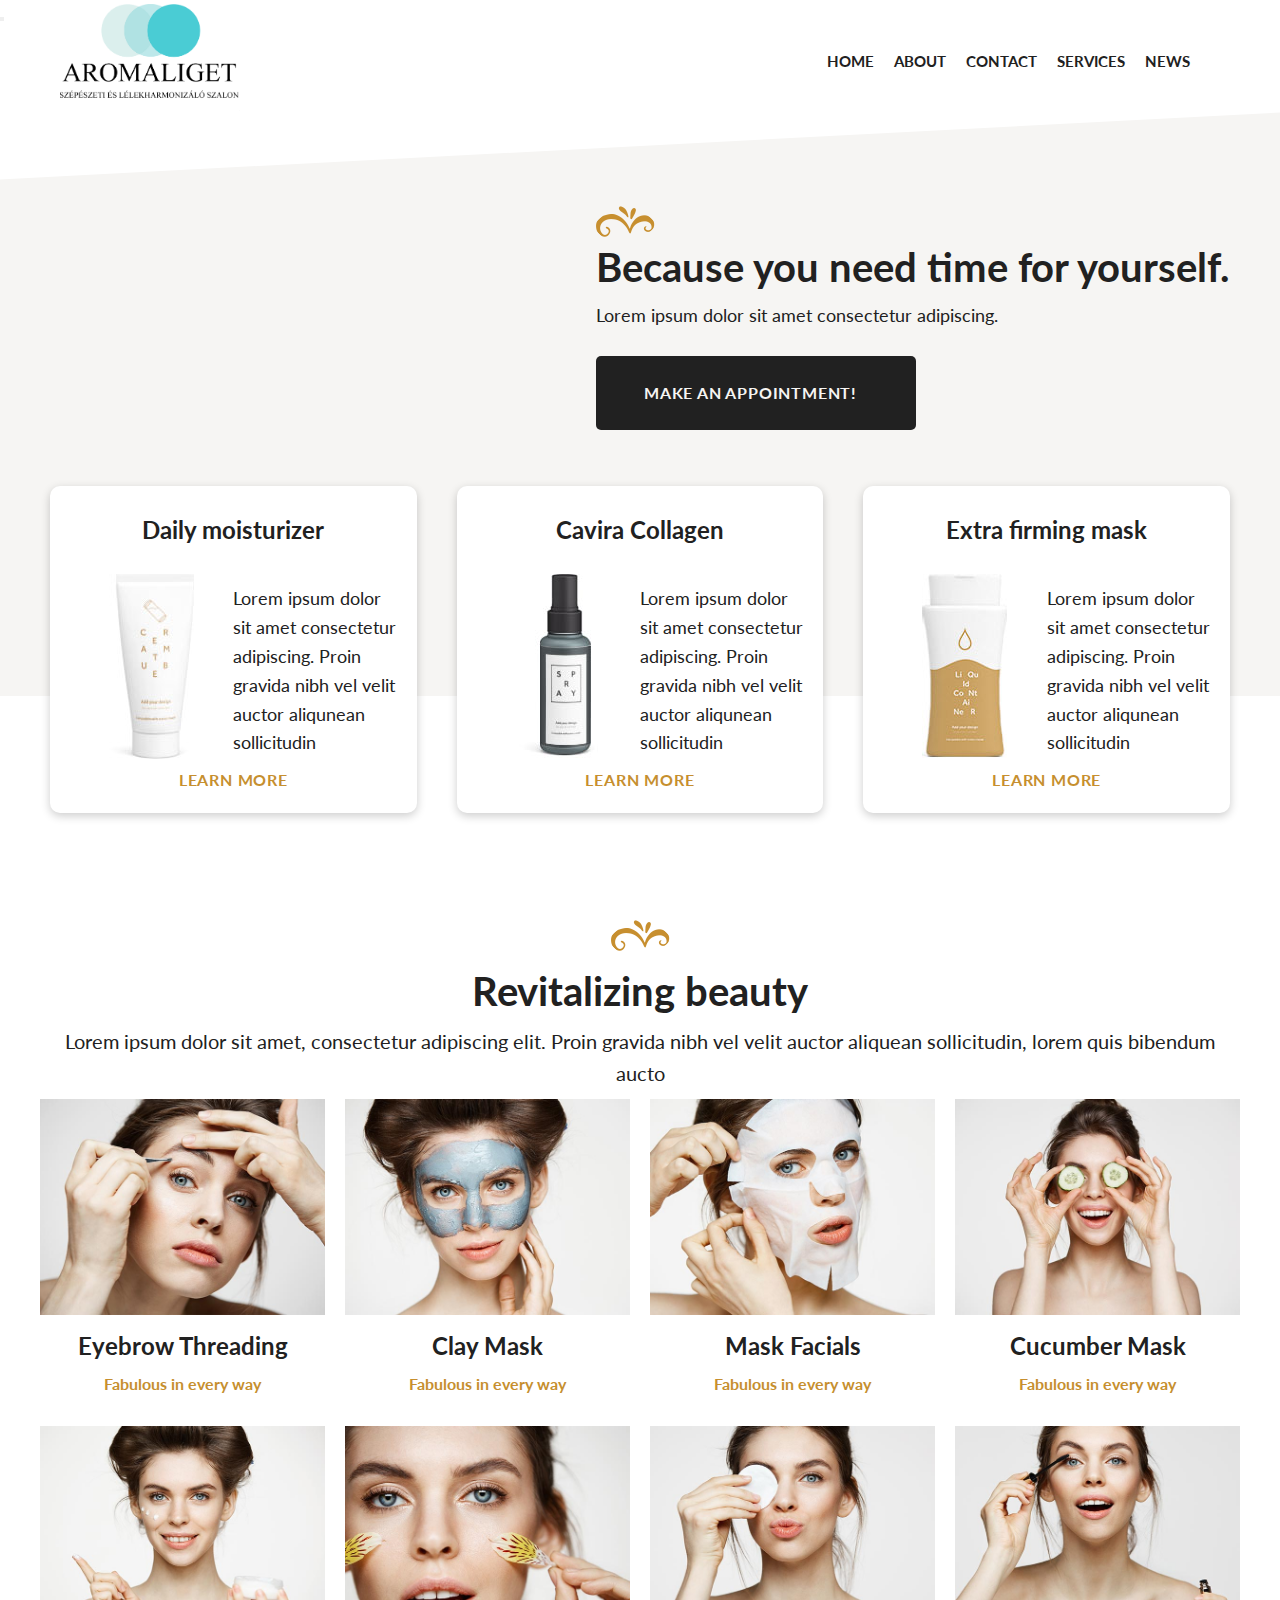
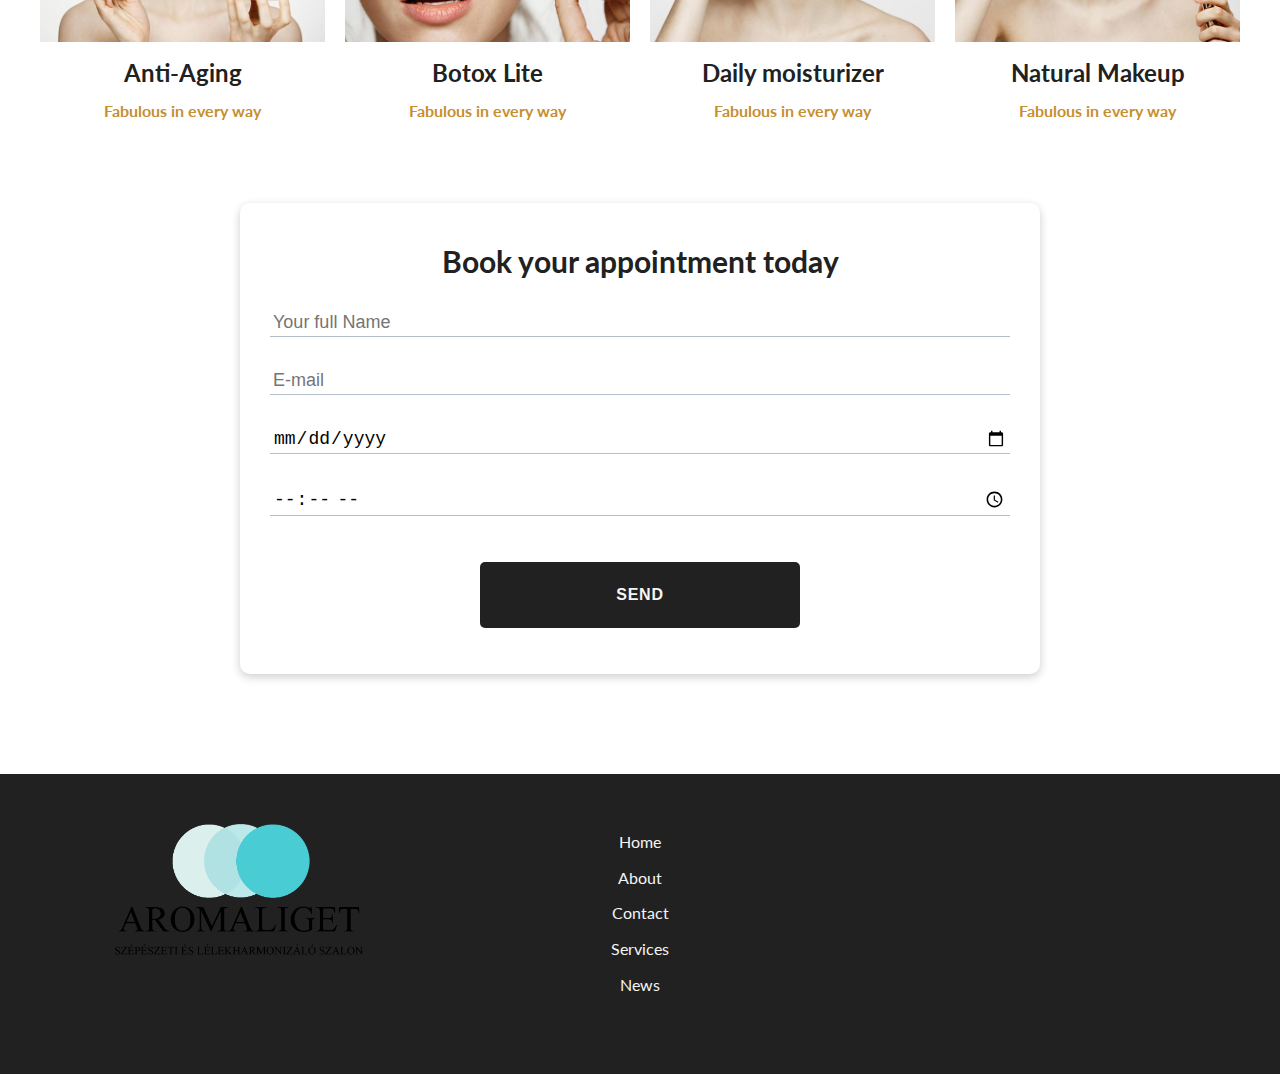
<file: index.html>
<!DOCTYPE html>
<html lang="en">
<head>
    <meta charset="UTF-8">
    <meta name="viewport" content="width=device-width, initial-scale=1.0">
    <title>Aromaliget</title>
    <link rel="stylesheet" href="https://cdnjs.cloudflare.com/ajax/libs/font-awesome/5.15.1/css/all.min.css"
     integrity="sha512-+4zCK9k+qNFUR5X+cKL9EIR+ZOhtIloNl9GIKS57V1MyNsYpYcUrUeQc9vNfzsWfV28IaLL3i96P9sdNyeRssA=="
      crossorigin="anonymous" />
    <link rel="stylesheet" href="css/utilities.css">
    <link rel="stylesheet" href="css/styles.css">
    <script src="script.js" defer></script>

</head>
<body>
    <!--Navigation-->
    <button class="toggle-navigation">
        <span class="hamburger-menu"></span>
    </button>
    <div class="navigation" id="navbar">
        <div class="container flex"><!--utility class of flex-->
            <a href="index.html">
                <img  src="images/LogoAroma.png" class="logo" id="logo2id">
            </a>
            <nav>
                <ul>
                    <li><a  href="index.html"class="navigation-element">Home</a></li>
                    <li><a  href="about.html" class="navigation-element">About</a></li>
                    <li><a  href="contact.html" class="navigation-element">Contact</a></li>
                    <li><a  href="services.html" class="navigation-element">Services</a></li>
                    <li><a  href="news.html" class="navigation-element">News</a></li>
                    <li><a href="https://www.facebook.com/"><i class="fab fa-facebook fa-2x"></i></a></li>
                    <li><a href="https://www.instagram.com/"><i class="fab fa-instagram fa-2x"></i></a></li>
                </ul>
            </nav>
        </div>
    </div>    

    <!--Product showcase-->
    <section class="showcase">
        <div class="container grid">
            <div class="introduction-text">
                <img src="images/symbol2.png">
                <h1>Because you need time for yourself.</h1>
                <p>Lorem ipsum dolor sit amet consectetur adipiscing.</p>
                <a href="#contact" class="button-introduction">Make an appointment!</a>
            </div>
            
                <div class="showcase-form card">
                    <h2>Daily moisturizer</h2>
                    <img src="images/product1.jpg" />
                    <p>
                        Lorem ipsum dolor sit amet consectetur adipiscing. Proin gravida nibh
                        vel velit auctor aliqunean sollicitudin
                    </p>
                    <a href="about.html" class="product-button">Learn more</a>
                </div>
                <div class="showcase-form card">
                    <h2>Cavira Collagen</h2>
                    <img src="images/product2.jpg" />
                    <p>
                        Lorem ipsum dolor sit amet consectetur adipiscing. Proin gravida nibh
                        vel velit auctor aliqunean sollicitudin
                    </p>
                    <a href="about.html" class="product-button">Learn more</a>
                </div>
                <div class="showcase-form card">
                    <h2>Extra firming mask</h2>
                    <img src="images/product3.jpg" />
                    <p>
                        Lorem ipsum dolor sit amet consectetur adipiscing. Proin gravida nibh
                        vel velit auctor aliqunean sollicitudin
                    </p>
                    <a href="about.html" class="product-button">Learn more</a>
                </div>            
        </div>
    </section>

    <!--Skintypes-->
    <section class="skintypes">
        <div class="container ">
            <div class="skin-intro">
                <img src="images/symbol2.png">
                <h1 class="skintypes-heading text-center marginY-1">Revitalizing beauty</h1>
                <p>Lorem ipsum dolor sit amet, consectetur adipiscing elit. 
                Proin gravida nibh vel velit auctor aliquean sollicitudin, lorem quis bibendum aucto</p>
            </div>

            <div class="grid grid-skintypes text-center marginY-4">

                <div class="skins">
                    <a href="services.html"><img src="images/skin1.jpg"></a>
                    <h2>Eyebrow Threading</h2>
                    <p>Fabulous in every way</p>
                </div>
                <div class="skins">
                    <a href="services.html"><img src="images/skin2.jpg"></a>
                    <h2>Clay Mask</h2>
                    <p>Fabulous in every way</p>
                </div>
                <div class="skins">
                    <a href="services.html"><img src="images/skin3.jpg"></a>
                    <h2>Mask Facials</h2>
                    <p>Fabulous in every way</p>
                </div>
                <div class="skins">
                    <a href="services.html"><img src="images/skin4.jpg"></a>
                    <h2>Cucumber Mask</h2>
                    <p>Fabulous in every way</p>
                </div>
                <div class="skins">
                    <a href="services.html"><img src="images/skin5.jpg"></a>
                    <h2>Anti-Aging</h2>
                    <p>Fabulous in every way</p>
                </div>
                <div class="skins">
                    <a href="services.html"><img src="images/skin6.jpg"></a>
                    <h2>Botox Lite</h2>
                    <p>Fabulous in every way</p>
                </div>
                <div class="skins">
                    <a href="services.html"><img src="images/skin7.jpg"></a>
                    <h2>Daily moisturizer</h2>
                    <p>Fabulous in every way</p>
                </div>
                <div class="skins">
                    <a href="services.html"><img src="images/skin8.jpg"></a>
                    <h2>Natural Makeup</h2>
                    <p>Fabulous in every way</p>
                </div>

            </div>
        </div>
    </section>

    <!--Contact-->
    <section class="contact">
        <div class="container">
            <div class="grid grid-contact">
                <div class="contact-form card" id="contact">
                    <h2>Book your appointment today</h2>
                    <form>
                        <div class="form-control">
                            <input type="text" name="name" placeholder="Your full Name" required>
                        </div>
                        <div class="form-control">
                            <input type="email" name="email" placeholder="E-mail" required>
                        </div>
                        <div class="form-control">
                            <input type="date" name="date" placeholder="mm/dd/yyyy" required>
                        </div>
                        <div class="form-control">
                            <input type="time" name="time" placeholder="--:-- --" required>
                        </div>
                        <input type="submit" value="Send" class="button-contact">
                    </form>
                </div>
            </div>
        </div>
    </section>

    <!--Footer-->
    <footer class="footer">
        <div class="footer-content grid grid-footer">
            <div class="footer-text">
                <a href="index.html">
                    <img  src="images/LogoAroma.png" class="logo" id="logo2id">
                </a>
            </div>
            <nav>
                <ul>
                    <li><a href="index.html">Home</a></li>
                    <li><a href="about.html">About</a></li>
                    <li><a href="contact.html">Contact</a></li>
                    <li><a href="services.html">Services</a></li>
                    <li><a href="news.html">News</a></li>                
                </ul>
            </nav>
            <div class="social">
                <a href="https://www.facebook.com/"><i class="fab fa-facebook fa-2x"></i></a>
                <a href="https://www.instagram.com/"><i class="fab fa-instagram fa-2x"></i></a>
            </div>
        </div>
    </footer>
</body>
</html>
</file>
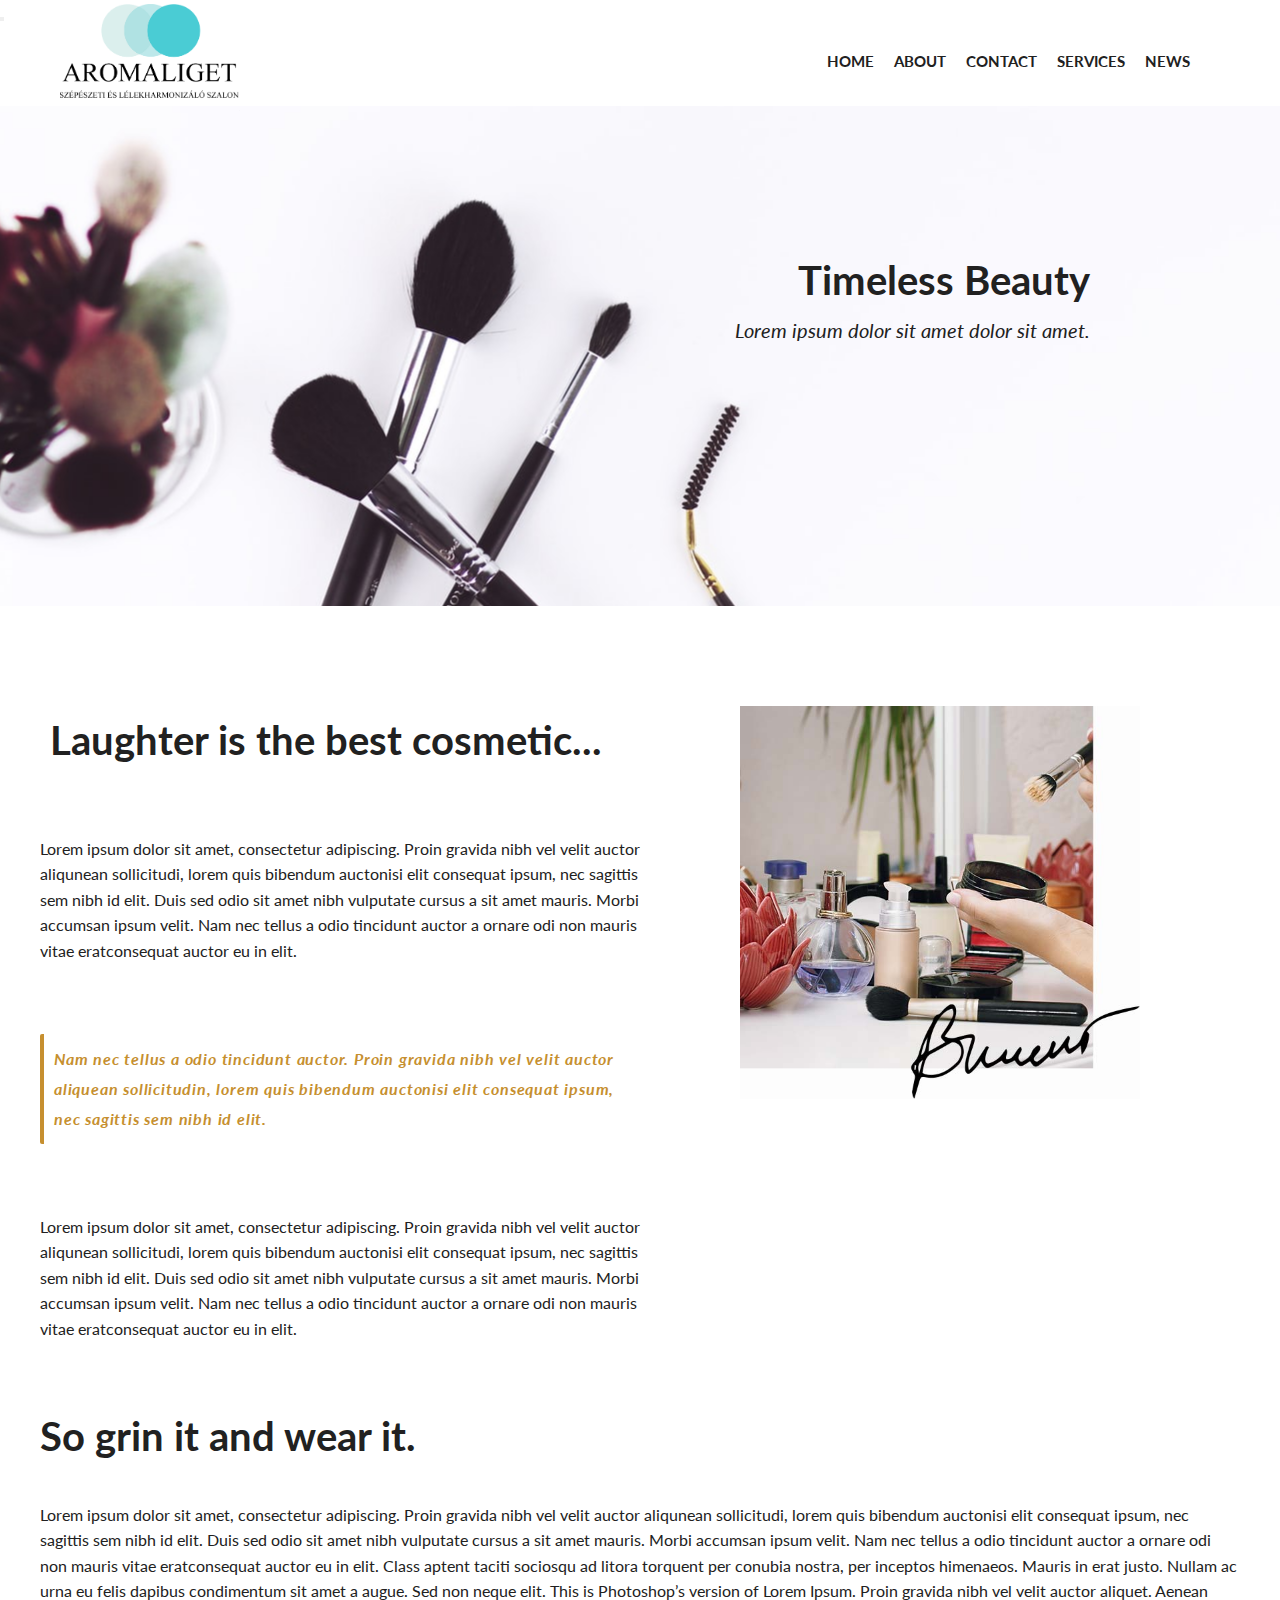
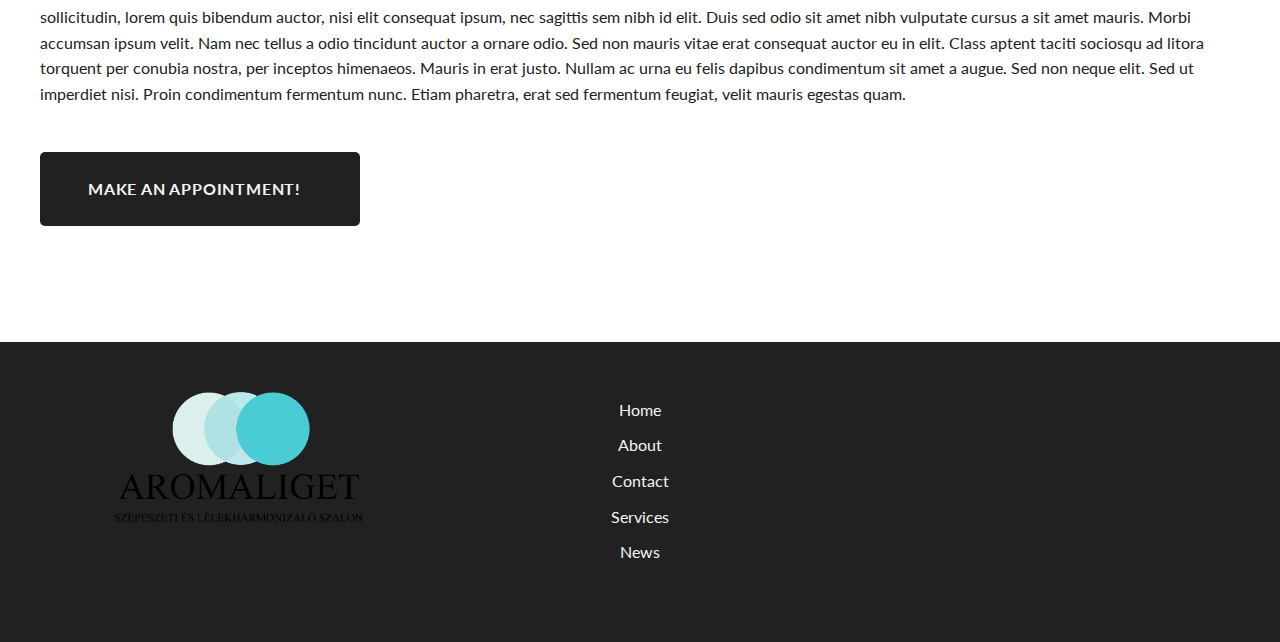
<file: about.html>
<!DOCTYPE html>
<html lang="en">
<head>
    <meta charset="UTF-8">
    <meta name="viewport" content="width=device-width, initial-scale=1.0">
    <title>Aromaliget</title>
    <link rel="stylesheet" href="https://cdnjs.cloudflare.com/ajax/libs/font-awesome/5.15.1/css/all.min.css"
     integrity="sha512-+4zCK9k+qNFUR5X+cKL9EIR+ZOhtIloNl9GIKS57V1MyNsYpYcUrUeQc9vNfzsWfV28IaLL3i96P9sdNyeRssA=="
      crossorigin="anonymous" />
    <link rel="stylesheet" href="css/utilities.css">
    <link rel="stylesheet" href="css/styles.css">
    <script src="script.js" defer></script>

</head>
<body>
    <!--Navigation-->
    <button class="toggle-navigation">
        <span class="hamburger-menu"></span>
    </button>
    <div class="navigation" id="navbar">
        <div class="container flex"><!--utility class of flex-->
            <a href="index.html">
                <img  src="images/LogoAroma.png" class="logo" id="logo2id">
            </a>
            <nav>
                <ul>
                    <li><a  href="index.html"class="navigation-element">Home</a></li>
                    <li><a  href="about.html" class="navigation-element">About</a></li>
                    <li><a  href="contact.html" class="navigation-element">Contact</a></li>
                    <li><a  href="services.html" class="navigation-element">Services</a></li>
                    <li><a  href="news.html" class="navigation-element">News</a></li>
                    <li><a href="https://www.facebook.com/"><i class="fab fa-facebook fa-2x"></i></a></li>
                    <li><a href="https://www.instagram.com/"><i class="fab fa-instagram fa-2x"></i></a></li>
                </ul>
            </nav>
        </div>
    </div> 
    
    <!--About-->
    <div class="about-image-parralax ">
        <div class="container">
            <h1>Timeless Beauty</h1>
            <p>Lorem ipsum dolor sit amet dolor sit amet.</p>
        </div>
    </div>
     <section class="about">
        <div class="container about-content grid-about">
            <h1 class="about-heading1">Laughter is the best cosmetic...</h1>
            <img class="about-image" src="images/about-cosmetics.jpg">
            <p class="about-p1">
               Lorem ipsum dolor sit amet, consectetur adipiscing. Proin gravida nibh vel velit auctor aliqunean sollicitudi, 
               lorem quis bibendum auctonisi elit consequat ipsum, nec sagittis sem nibh id elit. Duis sed odio sit amet nibh 
               vulputate cursus a sit amet mauris. Morbi accumsan ipsum velit. Nam nec tellus a odio tincidunt auctor a ornare 
               odi non mauris vitae eratconsequat auctor eu in elit.
            </p>
            <div class="slogan">
            <p>
                Nam nec tellus a odio tincidunt auctor. Proin gravida nibh vel velit auctor aliquean sollicitudin, lorem quis 
               bibendum auctonisi elit consequat ipsum, nec sagittis sem nibh id elit.
            </p>

            </div>
            <p class="about-p2">
               Lorem ipsum dolor sit amet, consectetur adipiscing. Proin gravida nibh vel velit auctor aliqunean sollicitudi, 
               lorem quis bibendum auctonisi elit consequat ipsum, nec sagittis sem nibh id elit. Duis sed odio sit amet nibh 
               vulputate cursus a sit amet mauris. Morbi accumsan ipsum velit. Nam nec tellus a odio tincidunt auctor a ornare 
               odi non mauris vitae eratconsequat auctor eu in elit.
            </p>
            <h1 class="about-heading2">So grin it and wear it.</h1>
            <p class="about-p3">Lorem ipsum dolor sit amet, consectetur adipiscing. Proin gravida nibh vel velit auctor aliqunean sollicitudi,
                lorem quis bibendum auctonisi elit consequat ipsum, nec sagittis sem nibh id elit. Duis sed odio sit amet nibh 
                vulputate cursus a sit amet mauris. Morbi accumsan ipsum velit. Nam nec tellus a odio tincidunt auctor a ornare 
                odi non mauris vitae eratconsequat auctor eu in elit. Class aptent taciti sociosqu ad litora torquent per conubia 
                nostra, per inceptos himenaeos. Mauris in erat justo. Nullam ac urna eu felis dapibus condimentum sit amet a augue. 
                Sed non neque elit. This is Photoshop’s version of Lorem Ipsum. Proin gravida nibh vel velit auctor aliquet. 
                Aenean sollicitudin, lorem quis bibendum auctor, nisi elit consequat ipsum, nec sagittis sem nibh id elit. 
                Duis sed odio sit amet nibh vulputate cursus a sit amet mauris. Morbi accumsan ipsum velit. Nam nec tellus a 
                odio tincidunt auctor a ornare odio. Sed non mauris vitae erat consequat auctor eu in elit. Class aptent taciti 
                sociosqu ad litora torquent per conubia nostra, per inceptos himenaeos. Mauris in erat justo. Nullam ac urna eu 
                felis dapibus condimentum sit amet a augue. Sed non neque elit. Sed ut imperdiet nisi. Proin condimentum fermentum 
                nunc. Etiam pharetra, erat sed fermentum feugiat, velit mauris egestas quam.
               </p>
               <a href="contact.html" class="button-about">Make an appointment!</a>
        </div>
     </section>

    <!--Footer-->
    <footer class="footer">
        <div class="footer-content grid grid-footer">
            <div class="footer-text">
                <a href="index.html">
                    <img  src="images/LogoAroma.png" class="logo" id="logo2id">
                </a>
            </div>
            <nav>
                <ul>
                    <li><a href="index.html">Home</a></li>
                    <li><a href="about.html">About</a></li>
                    <li><a href="contact.html">Contact</a></li>
                    <li><a href="services.html">Services</a></li>
                    <li><a href="news.html">News</a></li>                     
                </ul>
            </nav>
            <div class="social">
                <a href="https://www.facebook.com/"><i class="fab fa-facebook fa-2x"></i></a>
                <a href="https://www.instagram.com/"><i class="fab fa-instagram fa-2x"></i></a>
            </div>
        </div>
    </footer>
</body>
</html>
</file>
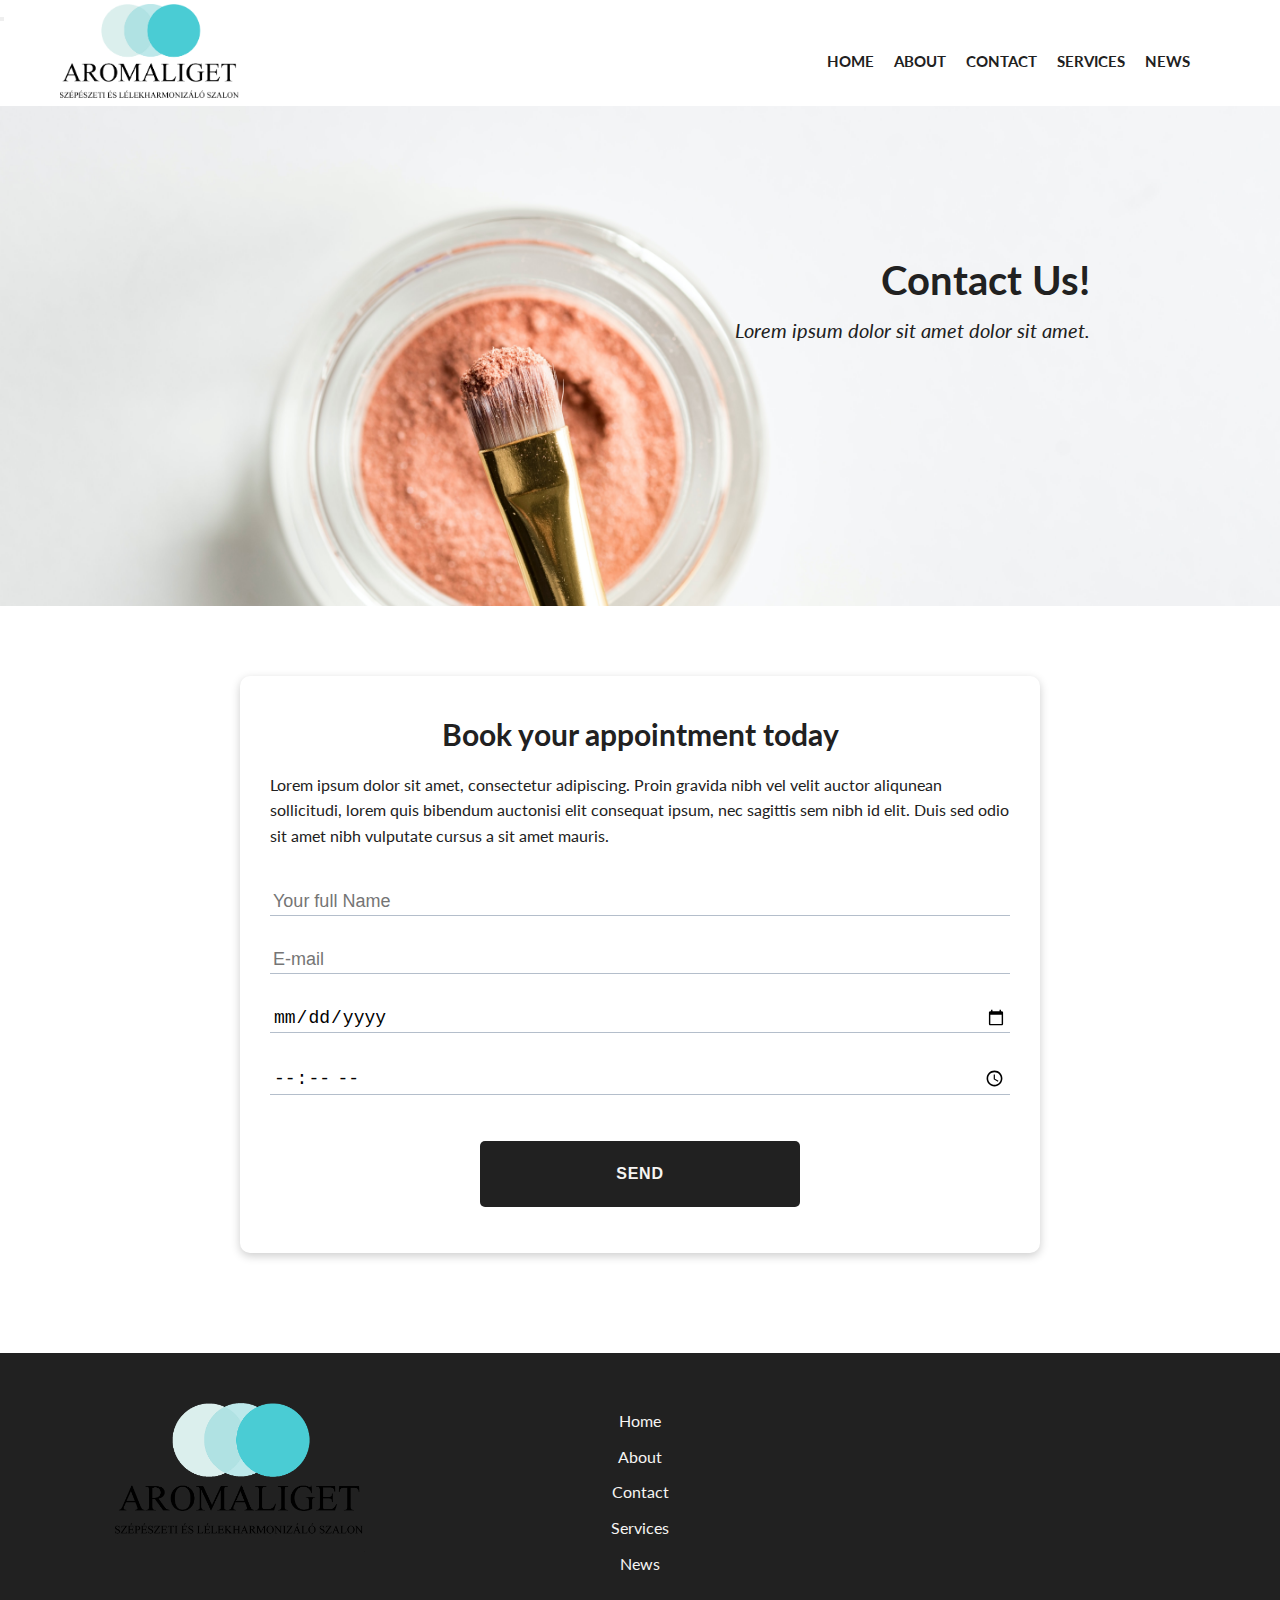
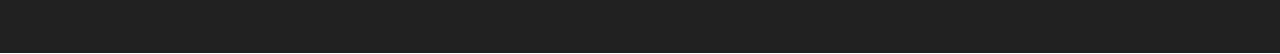
<file: contact.html>
<!DOCTYPE html>
<html lang="en">
<head>
    <meta charset="UTF-8">
    <meta name="viewport" content="width=device-width, initial-scale=1.0">
    <title>Aromaliget</title>
    <link rel="stylesheet" href="https://cdnjs.cloudflare.com/ajax/libs/font-awesome/5.15.1/css/all.min.css"
     integrity="sha512-+4zCK9k+qNFUR5X+cKL9EIR+ZOhtIloNl9GIKS57V1MyNsYpYcUrUeQc9vNfzsWfV28IaLL3i96P9sdNyeRssA=="
      crossorigin="anonymous" />
    <link rel="stylesheet" href="css/utilities.css">
    <link rel="stylesheet" href="css/styles.css">
    <script src="script.js" defer></script>

</head>
<body>
    <!--Navigation-->
    <button class="toggle-navigation">
        <span class="hamburger-menu"></span>
    </button>
    <div class="navigation" id="navbar">
        <div class="container flex"><!--utility class of flex-->
            <a href="index.html">
                <img  src="images/LogoAroma.png" class="logo" id="logo2id">
            </a>
            <nav>
                <ul>
                    <li><a  href="index.html"class="navigation-element">Home</a></li>
                    <li><a  href="about.html" class="navigation-element">About</a></li>
                    <li><a  href="contact.html" class="navigation-element">Contact</a></li>
                    <li><a  href="services.html" class="navigation-element">Services</a></li>
                    <li><a  href="news.html" class="navigation-element">News</a></li>
                    <li><a href="https://www.facebook.com/"><i class="fab fa-facebook fa-2x"></i></a></li>
                    <li><a href="https://www.instagram.com/"><i class="fab fa-instagram fa-2x"></i></a></li>
                </ul>
            </nav>
        </div>
    </div>    

    
    <!--Contact-->
    <div class="contact-image-parralax">
        <div class="container">
            <h1>Contact Us!</h1>
            <p>Lorem ipsum dolor sit amet dolor sit amet.</p>
        </div>
    </div>
    <section class="contact marginY-4">
        <div class="container">
            <div class="grid grid-contact">
                <div class="contact-form card" id="contact">
                    <h2>Book your appointment today</h2>
                    <p>Lorem ipsum dolor sit amet, consectetur adipiscing. Proin gravida nibh vel velit auctor aliqunean sollicitudi, 
                        lorem quis bibendum auctonisi elit consequat ipsum, nec sagittis sem nibh id elit. Duis sed odio sit amet nibh 
                        vulputate cursus a sit amet mauris.</p>
                    <form>
                        <div class="form-control">
                            <input type="text" name="name" placeholder="Your full Name" required>
                        </div>
                        <div class="form-control">
                            <input type="email" name="email" placeholder="E-mail" required>
                        </div>
                        <div class="form-control">
                            <input type="date" name="date" placeholder="mm/dd/yyyy" required>
                        </div>
                        <div class="form-control">
                            <input type="time" name="time" placeholder="--:-- --" required>
                        </div>
                        <input type="submit" value="Send" class="button-contact">
                    </form>
                </div>
            </div>
        </div>
    </section>

    <section class="customer-reviews">
        <div class="container">
            <div class="grid grid-customer-reviews">
                
            </div>
        </div>
    </section>

    <!--Footer-->
    <footer class="footer">
        <div class="footer-content grid grid-footer">
            <div class="footer-text">
                <a href="index.html">
                    <img  src="images/LogoAroma.png" class="logo" id="logo2id">
                </a>
            </div>
            <nav>
                <ul>
                    <li><a href="index.html">Home</a></li>
                    <li><a href="about.html">About</a></li>
                    <li><a href="contact.html">Contact</a></li>
                    <li><a href="services.html">Services</a></li>
                    <li><a href="news.html">News</a></li>                        
                </ul>
            </nav>
            <div class="social">
                <a href="https://www.facebook.com/"><i class="fab fa-facebook fa-2x"></i></a>
                <a href="https://www.instagram.com/"><i class="fab fa-instagram fa-2x"></i></a>
            </div>
        </div>
    </footer>
</body>
</html>
</file>
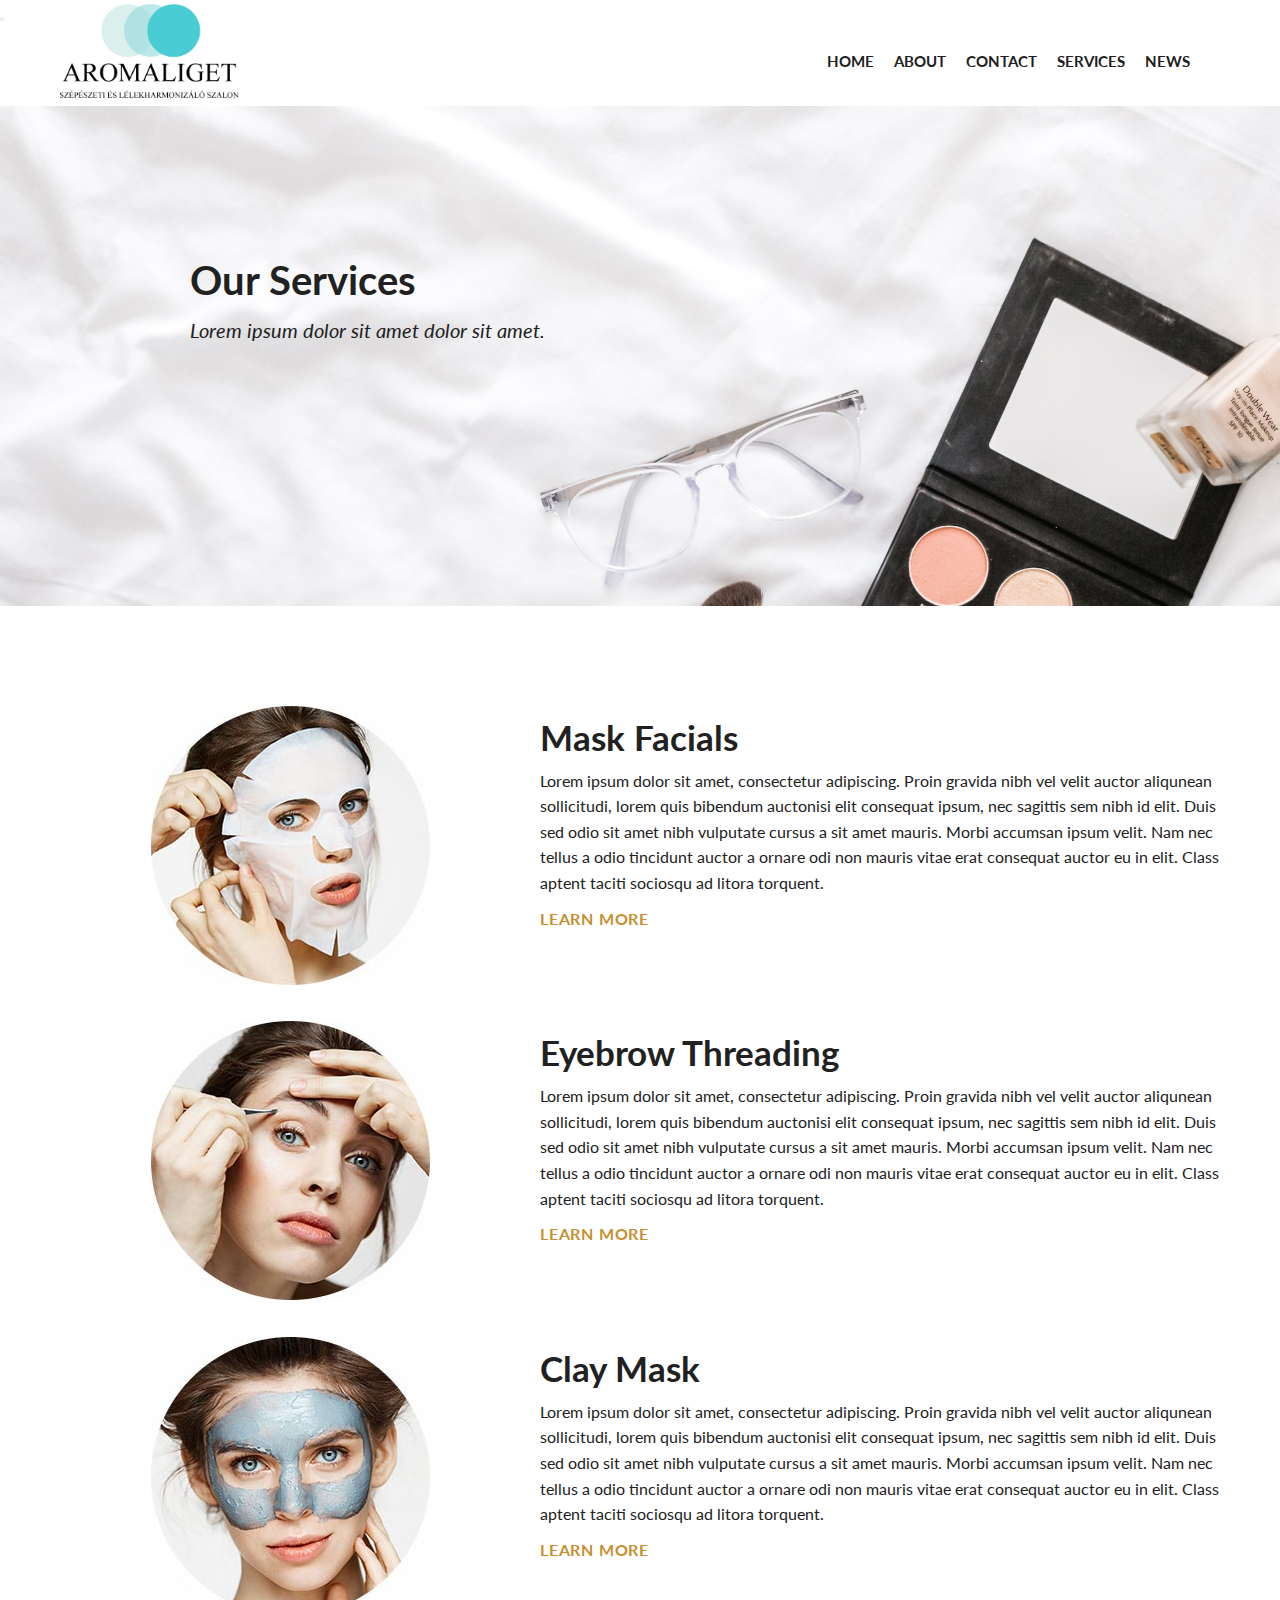
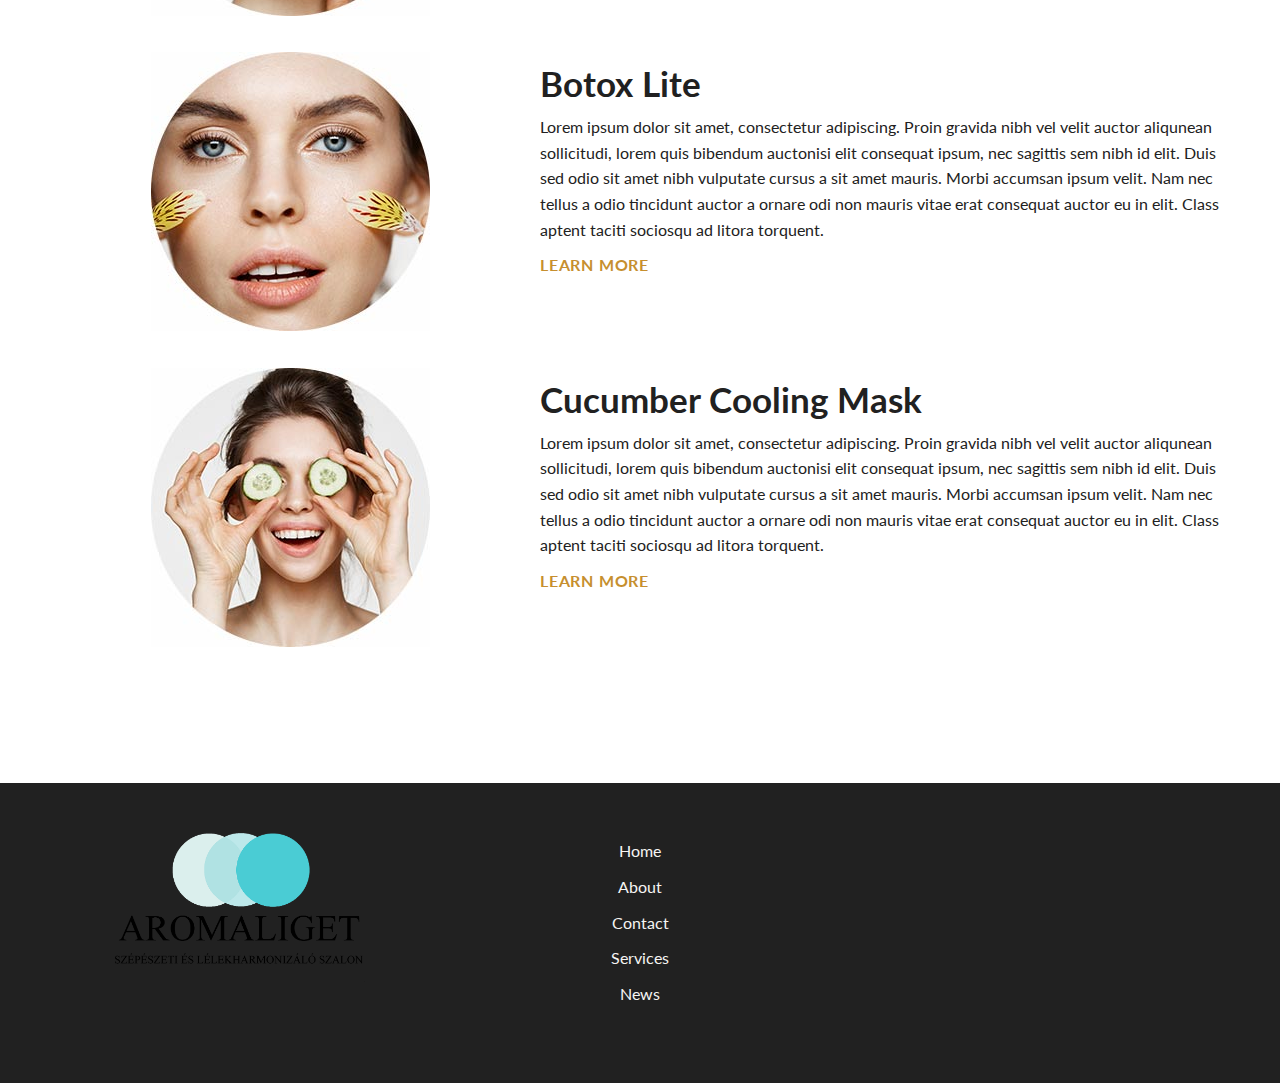
<file: services.html>
<!DOCTYPE html>
<html lang="en">
<head>
    <meta charset="UTF-8">
    <meta name="viewport" content="width=device-width, initial-scale=1.0">
    <title>Aromaliget</title>
    <link rel="stylesheet" href="https://cdnjs.cloudflare.com/ajax/libs/font-awesome/5.15.1/css/all.min.css"
     integrity="sha512-+4zCK9k+qNFUR5X+cKL9EIR+ZOhtIloNl9GIKS57V1MyNsYpYcUrUeQc9vNfzsWfV28IaLL3i96P9sdNyeRssA=="
      crossorigin="anonymous" />
    <link rel="stylesheet" href="css/utilities.css">
    <link rel="stylesheet" href="css/styles.css">
    <script src="script.js" defer></script>

</head>
<body>
 <!--Navigation-->
 <button class="toggle-navigation">
    <span class="hamburger-menu"></span>
</button>
<div class="navigation" id="navbar">
    <div class="container flex"><!--utility class of flex-->
        <a href="index.html">
            <img  src="images/LogoAroma.png" class="logo" id="logo2id">
        </a>
        <nav>
            <ul>
                <li><a  href="index.html"class="navigation-element">Home</a></li>
                <li><a  href="about.html" class="navigation-element">About</a></li>
                <li><a  href="contact.html" class="navigation-element">Contact</a></li>
                <li><a  href="services.html" class="navigation-element">Services</a></li>
                <li><a  href="news.html" class="navigation-element">News</a></li>
                <li><a href="https://www.facebook.com/"><i class="fab fa-facebook fa-2x"></i></a></li>
                <li><a href="https://www.instagram.com/"><i class="fab fa-instagram fa-2x"></i></a></li>
            </ul>
        </nav>
    </div>
</div>  

<!--Services--> 
<div class="services-image-parralax">
    <div class="container">
        <h1>Our Services</h1>
        <p>Lorem ipsum dolor sit amet dolor sit amet.</p>
    </div>
</div>
<div class="our-services">
    <div class="container grid-services">
        <div class="service-image">
            <img src="images/services-img1.jpg">
        </div>
        <div class="service">
            <h1>Mask Facials</h1>
            <p> Lorem ipsum dolor sit amet, consectetur adipiscing. Proin gravida nibh vel velit 
                auctor aliqunean sollicitudi, lorem quis bibendum auctonisi elit consequat ipsum, 
                nec sagittis sem nibh id elit. Duis sed odio sit amet nibh vulputate cursus a sit
                amet mauris. Morbi accumsan ipsum velit. Nam nec tellus a odio tincidunt auctor a 
                ornare odi non mauris vitae erat consequat auctor eu in elit. Class aptent taciti 
                sociosqu ad litora torquent.
            </p>
            <a href="about.html" class="product-button">Learn more</a>
        </div>
        <div class="service-image">
            <img src="images/services-img2.jpg">
        </div>
        <div class="service">
            <h1>Eyebrow Threading</h1>
            <p>Lorem ipsum dolor sit amet, consectetur adipiscing. Proin gravida nibh vel velit 
                auctor aliqunean sollicitudi, lorem quis bibendum auctonisi elit consequat ipsum, 
                nec sagittis sem nibh id elit. Duis sed odio sit amet nibh vulputate cursus a sit
                amet mauris. Morbi accumsan ipsum velit. Nam nec tellus a odio tincidunt auctor a 
                ornare odi non mauris vitae erat consequat auctor eu in elit. Class aptent taciti 
                sociosqu ad litora torquent.
            </p>
            <a href="about.html" class="product-button">Learn more</a>
        </div>
        <div class="service-image">
            <img src="images/services-img3.jpg">
        </div>
        <div class="service">
            <h1>Clay Mask</h1>
            <p>Lorem ipsum dolor sit amet, consectetur adipiscing. Proin gravida nibh vel velit 
                auctor aliqunean sollicitudi, lorem quis bibendum auctonisi elit consequat ipsum, 
                nec sagittis sem nibh id elit. Duis sed odio sit amet nibh vulputate cursus a sit
                amet mauris. Morbi accumsan ipsum velit. Nam nec tellus a odio tincidunt auctor a 
                ornare odi non mauris vitae erat consequat auctor eu in elit. Class aptent taciti 
                sociosqu ad litora torquent.
            </p>
            <a href="about.html" class="product-button">Learn more</a>
        </div>
        <div class="service-image">
            <img src="images/services-img4.jpg">
        </div>
        <div class="service">
            <h1>Botox Lite</h1>
            <p>Lorem ipsum dolor sit amet, consectetur adipiscing. Proin gravida nibh vel velit 
                auctor aliqunean sollicitudi, lorem quis bibendum auctonisi elit consequat ipsum, 
                nec sagittis sem nibh id elit. Duis sed odio sit amet nibh vulputate cursus a sit
                amet mauris. Morbi accumsan ipsum velit. Nam nec tellus a odio tincidunt auctor a 
                ornare odi non mauris vitae erat consequat auctor eu in elit. Class aptent taciti 
                sociosqu ad litora torquent.
               
            </p>
            <a href="about.html" class="product-button">Learn more</a>
        </div>
        <div class="service-image">
            <img src="images/services-img5.jpg">
        </div>
        <div class="service">
            <h1>Cucumber Cooling Mask</h1>
            <p>Lorem ipsum dolor sit amet, consectetur adipiscing. Proin gravida nibh vel velit 
                auctor aliqunean sollicitudi, lorem quis bibendum auctonisi elit consequat ipsum, 
                nec sagittis sem nibh id elit. Duis sed odio sit amet nibh vulputate cursus a sit
                amet mauris. Morbi accumsan ipsum velit. Nam nec tellus a odio tincidunt auctor a 
                ornare odi non mauris vitae erat consequat auctor eu in elit. Class aptent taciti 
                sociosqu ad litora torquent.
            </p>
            <a href="about.html" class="product-button">Learn more</a>
        </div>

        
    </div>

</div>
    <!--Footer-->
    <footer class="footer">
        <div class="footer-content grid grid-footer">
            <div class="footer-text">
                <a href="index.html">
                    <img  src="images/LogoAroma.png" class="logo" id="logo2id">
                </a>
            </div>
            <nav>
                <ul>
                    <li><a href="index.html">Home</a></li>
                    <li><a href="about.html">About</a></li>
                    <li><a href="contact.html">Contact</a></li>
                    <li><a href="services.html">Services</a></li>
                    <li><a href="news.html">News</a></li>                     
                </ul>
            </nav>
            <div class="social">
                <a href="https://www.facebook.com/"><i class="fab fa-facebook fa-2x"></i></a>
                <a href="https://www.instagram.com/"><i class="fab fa-instagram fa-2x"></i></a>
            </div>
        </div>
    </footer>
</body>
</html>
</file>
<file: css/utilities.css>
/*Utilitties (we use all around the website)*/
.container {
  max-width: 1500px; /*so that above this value the logo isnt stuck to the side all the time*/
  margin: 0 auto;
  overflow: auto; /*to fix the gap caused by the basic padding of the h1 tags*/
  padding: 0 40px;
  overflow: visible;
}

.flex {
  display: flex;
  justify-content: center;
  align-items: center;
  height: 100%;
}

.grid {
  display: grid;
  grid-template-columns: repeat(3, 1fr);
  justify-content: center;
  justify-content: space-between;
  gap: 20px;
}

.card {
  background-color: white;
  border-radius: 10px;
  box-shadow: 0 3px 10px rgba(0, 0, 0, 0.2);
  padding: 20px;
  margin: 10px;
  z-index: 100;
}

.grid-skintypes {
  grid-template-columns: repeat(4, 1fr);
}

.grid-about {
  display: grid;
  grid-template-rows: repeat(7, 0.2fr);
  grid-template-columns: repeat(2, 1fr);
  margin-bottom: 100px;
}

.grid-services {
  display: grid;
  grid-template-columns: repeat(2, 1fr);
  grid-template-rows: repeat(5, 1fr);
  justify-content: center;
  justify-content: space-between;
  margin: 100px auto;
}

.grid-news {
  display: grid;
  grid-template-columns: repeat(1, 1fr);
  grid-template-rows: repeat(2, auto);
  justify-content: center;
  justify-content: space-between;
  margin-top: 40px;
}

.grid-gallery {
  display: grid;
  grid-template-columns: repeat(3, 1fr);
  grid-auto-rows: minmax(150px 150px);
  gap: 20px;
  margin: 40px auto;
}
</file>
<file: css/styles.css>
@import url("https://fonts.googleapis.com/css2?family=Lato:wght@300&display=swap"); /*use the lato font from google fonts*/

* {
  /*remove the default margin and padding that some browsers provide*/
  box-sizing: border-box;
  padding: 0;
  margin: 0;
}

:root {
  --color-light: #f6f5f3;
  --color-complementery-light: #c68f2f;
  --color-dark: #212121;
  --fontfamily-primary: "Lato", sans-serif;
}

body {
  font-family: var(--fontfamily-primary);
  color: var(--color-dark);
  line-height: 1.6;
  height: 100%;
}

html {
  scroll-behavior: smooth;
}

ul {
  list-style: none;
}

a {
  text-decoration: none;
  color: var(--color-dark);
}

h1,
h2 {
  font-weight: 300;
  line-height: 1.2;
  margin: 10px 0;
}

p {
  margin: 10px 0;
}

img {
  max-width: 100%;
}

/*Navbar styling*/
.navigation {
  position: relative;
  background-color: #ffffff;
  color: var(--color-dark);
  height: 70px;
  overflow: visible;
  z-index: 10000;
}
.navigation ul {
  display: flex;
  overflow: visible;
}

.navigation li {
  padding: 10px;
  text-transform: uppercase;
  font-weight: bold;
  font-size: 15px;
  margin: 0 auto;
}

.navigation .navigation-element:hover {
  padding-bottom: 8px;
  border-bottom: 1.5px var(--color-dark) solid;
}

.navigation .fab:hover {
  color: var(--color-complementery-light);
}

.navigation .flex {
  justify-content: space-between; /*if flex is in the navbar then we have space between, otherwise it is centered*/
}

.navigation img {
  width: 220px;
  padding: 20px;
}
/*Showcase and intro*/
.introduction-text {
  grid-column: span 3; /*so that it spans 3 columns*/
  /*grid-column-start: 1;
  grid-column-end: 4;*/
  margin-top: 100px;
  padding: 10px;
  justify-self: end;
  animation: slideInFromRight 0.5s ease-in;
}

.introduction-text h1 {
  font-weight: bold;
  font-size: 40px;
  margin: 0 auto;
}

.introduction-text p {
  font-size: 20px;
}

.intro-image {
  grid-column: span 2;
  align-self: center;
  width: auto;
  height: auto;
}

.button-introduction {
  display: inline-block;
  padding: 1.5em 3em;
  margin: 1em 0em;
  background: var(--color-dark);
  color: var(--color-light);
  text-decoration: none;
  cursor: pointer;
  font-size: 1rem;
  text-transform: uppercase;
  letter-spacing: 0.8px;
  transition: transform 200ms ease-in-out;
  border: none;
  width: 20em;
  font-weight: bold;
  border-radius: 5px;
}

.button-introduction:hover {
  background: var(--color-complementery-light);
  transform: scale(0.98);
}

.showcase {
  height: 600px;
  background-color: var(--color-light);
  position: relative;
}

.showcase p {
  font-size: 18px;
}

.showcase-form img {
  margin: 0 auto;
}

.showcase-form h2 {
  text-align: center;
  grid-column: span 2;
  padding-bottom: 20px;
  font-weight: bold;
}

.showcase-form.card {
  display: grid;
  transition: transform 0.2s ease-in;
  grid-template-columns: 1fr 1fr;
}

.showcase-form.card:hover {
  transform: translateY(-15px);
}

.product-button {
  display: inline-block;
  cursor: pointer;
  text-decoration: none;
  margin: 0 auto;
  cursor: pointer;
  color: var(--color-complementery-light);
  text-transform: uppercase;
  letter-spacing: 0.8px;
  font-weight: bold;
  grid-column: span 2;
}

.product-button:hover {
  color: var(--color-dark);
  transform: scale(0.98);
}

.showcase::before {
  content: "";
  position: absolute;
  height: 120px;
  bottom: 550px;
  right: 0;
  left: 0;
  background: white;
  transform: skewY(-3deg);
  -webkit-transform: skewY(-3deg);
  -moz-transform: skewY(-3deg);
  -ms-transform: skewY(-3deg);
}

/*Skintypes*/

.text-center {
  text-align: center;
}

.skintypes-heading {
  font-weight: bold;
  font-size: 40px;
}

.skin-intro {
  text-align: center;
  align-items: center;
  margin-top: 14rem;
}

.skin-intro p {
  padding: 0;
  font-size: 20px;
}

.skin-intro img {
  margin: 0 auto;
}

.skins h2 {
  font-weight: bold;
}

.skins p {
  color: var(--color-complementery-light);
  font-weight: bold;
}

.skins img {
  transition: transform 200ms cubic-bezier(0.5, 0, 0.5, 1);
  cursor: pointer;
}

.skins img:hover {
  transform: scale(1.05);
}

/*Contact form*/
.contact-form {
  position: relative;
  top: 60px;
  grid-column: span 3;
  height: fit-content;
  width: 800px;
  padding: 30px;
  margin-bottom: 10rem;
  z-index: 100;
  justify-self: center;
  text-align: center;
}

.contact-form .form-control {
  margin: 30px 0;
}

.contact-form h2 {
  font-weight: bold;
  font-size: 30px;
  text-align: center;
}

.contact-form p {
  text-align: start;
  padding: 10px 0;
}

.grid .grid-contact {
  overflow: visible;
}

.form-control input[type="text"],/*target only specific input fields*/
.form-control input[type="email"],
.form-control input[type="date"],
.form-control input[type="time"] {
  border: 0;
  border-bottom: 1px solid #b4becb;
  width: 100%;
  padding: 3px;
  font-size: 18px;
}

.form-control input:focus {
  outline: none;
}

.button-contact {
  display: inline-block;
  padding: 1.5em 3em;
  margin: 1em 0em;
  background: var(--color-dark);
  color: var(--color-light);
  text-decoration: none;
  cursor: pointer;
  font-size: 1rem;
  text-transform: uppercase;
  letter-spacing: 0.8px;
  transition: transform 200ms ease-in-out;
  border: none;
  width: 20em;
  font-weight: bold;
  border-radius: 5px;
}
.button-contact:hover {
  background: var(--color-complementery-light);
  transform: scale(0.98);
}

/*Footer*/
.footer {
  height: 300px;
  background-color: var(--color-dark);
  color: var(--color-light);
}

.footer a {
  color: var(--color-light);
}

.footer a:hover {
  color: var(--color-complementery-light);
}

.footer .social a {
  margin: 100px 10px;
}

.footer .social a:hover {
  color: var(--color-complementery-light);
}

.footer-text img {
  width: 250px;
  color: white;
}

.grid-footer {
  background-color: var(--color-dark);
  grid-template-columns: repeat(3, 1fr);
  text-align: center;
  padding: 50px;
}

.footer-content li {
  padding: 5px 0;
}

.social .fab {
  padding: 50px 0px;
}

/*About Styles*/
.about-image-parralax {
  background-image: url(AboutSectionimg.jpg);
  min-height: 500px;
  position: relative;
  opacity: 09;
  background-position: center;
  background-size: cover;
  background-repeat: no-repeat;
  background-attachment: fixed;
  /*
  fixed = parallax
  scroll = normal
  */
}

.about-image-parralax h1 {
  text-align: end;
  padding-top: 150px;
  padding-right: 150px;
  font-size: 40px;
  font-weight: 700;
  line-height: 48px;
}

.about-image-parralax p {
  text-align: end;
  padding-right: 150px;
  font-size: 20px;
  font-style: italic;
}

.about-content .about-image {
  z-index: 0;
  border-radius: 10px;
  grid-row: span 2;
  padding: 100px 100px 200px 100px;
}

.about .about-content {
  background: white;
  position: relative;
  z-index: 100;
}

.about .about-content .about-heading1 {
  overflow: auto;
  padding: 100px 10px;
  font-size: 40px;
  font-weight: 700;
  line-height: 48px;
  overflow: hidden;
}

.about .about-heading2 {
  overflow: auto;
  padding: 50px 0;
  font-size: 40px;
  font-weight: 700;
  line-height: 48px;
  overflow: hidden;
  grid-column: span 2;
}

.about-p1 {
  padding-bottom: 60px;
}

.slogan {
  color: var(--color-complementery-light);
  grid-column: span 2;
  width: 50%;
  border-left: 4px var(--color-complementery-light) solid;
  border-radius: 2px;
}

.slogan p {
  font-weight: bold;
  font-style: italic;
  padding-left: 10px;
  letter-spacing: 0.8px;
  line-height: 30px;
}

.about-p2 {
  padding-top: 60px;
}

.about-p3 {
  grid-column: span 2;
  padding: 20px 0;
}

.button-about {
  display: inline-block;
  padding: 1.5em 3em;
  margin: 1em 0em;
  background: var(--color-dark);
  color: var(--color-light);
  text-decoration: none;
  cursor: pointer;
  font-size: 1rem;
  text-transform: uppercase;
  letter-spacing: 0.8px;
  transition: transform 200ms ease-in-out;
  border: none;
  width: 20em;
  font-weight: bold;
  border-radius: 5px;
  grid-column: span 2;
}

.button-about:hover {
  background: var(--color-complementery-light);
  transform: scale(0.98);
}

/*Contact-Section*/
.contact-image-parralax {
  background-image: url(contactSectionimg.jpg);
  min-height: 500px;
  position: relative;
  opacity: 09;
  background-position: center;
  background-size: cover;
  background-repeat: no-repeat;
  background-attachment: fixed;
  /*
    fixed = parallax
    scroll = normal
    */
}

.contact-image-parralax h1 {
  text-align: end;
  padding-top: 150px;
  padding-right: 150px;
  font-size: 40px;
  font-weight: 700;
  line-height: 48px;
}

.contact-image-parralax p {
  text-align: end;
  padding-right: 150px;
  font-size: 20px;
  font-style: italic;
}

.services-image-parralax {
  background-image: url(Services.jpg);
  min-height: 500px;
  position: relative;
  opacity: 09;
  background-position: center;
  background-size: cover;
  background-repeat: no-repeat;
  background-attachment: fixed;
  /*
    fixed = parallax
    scroll = normal
    */
}

.services-image-parralax h1 {
  text-align: start;
  padding-top: 150px;
  padding-left: 150px;
  font-size: 40px;
  font-weight: 700;
  line-height: 48px;
}

.services-image-parralax p {
  text-align: start;
  padding-left: 150px;
  font-size: 20px;
  font-style: italic;
}

.news-image-parralax {
  background-image: url(GallerySection.jpg);
  min-height: 500px;
  position: relative;
  opacity: 09;
  background-position: center;
  background-size: cover;
  background-repeat: no-repeat;
  background-attachment: fixed;
  /*
    fixed = parallax
    scroll = normal
    */
}

.news-image-parralax h1 {
  text-align: end;
  padding-top: 150px;
  padding-right: 150px;
  font-size: 40px;
  font-weight: 700;
  line-height: 48px;
}

.news-image-parralax p {
  text-align: end;
  padding-right: 150px;
  font-size: 20px;
  font-style: italic;
}

/*News section*/
.grid-news h1 {
  font-size: 40px;
  font-weight: 700;
  line-height: 48px;
}

.news-card h2 {
  font-size: 30px;
  line-height: 48px;
}

.news-card {
  padding: 30px 40px;
}

/*Gallery*/
.grid-gallery h1 {
  grid-column: span 3;
  font-size: 40px;
  font-weight: 700;
  line-height: 48px;
  padding: 20px 0;
}

.gallery-image {
  transition: transform 200ms cubic-bezier(0.5, 0, 0.5, 1), opacity 150ms linear;
}

.gallery-image:hover {
  transform: scale(1.05);
  cursor: pointer;
}

/*mobile navigation and media queries*/
.mobile-navigation .hamburger-menu {
  transform: rotate(0.625turn);
}

.mobile-navigation .hamburger-menu::before {
  transform: rotate(90deg) translateX(-9.6px);
}

.mobile-navigation .hamburger-menu:after {
  opacity: 0;
}

/*Services*/
.service {
  padding-bottom: 90px;
  width: 700px;
}

.service p {
  padding-right: 20px;
}
.service-image {
  justify-self: center;
}

.service h1 {
  font-size: 35px;
  font-weight: 700;
}

@media (max-width: 800px) {
  /*Navigation*/
  .navigation .container {
    justify-content: space-evenly;
    padding: 0;
  }

  .navigation {
    position: fixed;
    top: 0;
    bottom: 0;
    left: 0;
    right: 0;
    z-index: 1000;
    height: 100%;
    background: var(--color-light);
    transition: transform 250ms cubic-bezier(0.5, 0, 0.5, 1);
    transform: translate(100%);
    align-items: center;
    text-align: center;
  }

  .navigation .logo {
    display: none;
  }

  .navigation .flex {
    flex-direction: column;
  }

  .navigation ul {
    flex-direction: column;
    justify-content: space-evenly;
    align-items: center;
    margin: 0;
    padding: 0;
    height: 100%;
    list-style: none;
    text-align: center;
  }

  .navigation li {
    font-size: 25px;
    padding: 20px;
    align-items: center;
    text-align: center;
  }

  .toggle-navigation {
    position: absolute;
    padding: 10px;
    background: transparent;
    border: 0;
    cursor: pointer;
    right: 1em;
    top: 1em;
  }

  .mobile-navigation .navigation {
    transform: translate(0%);
  }

  /*Hamburger menu*/
  .hamburger-menu,
  .hamburger-menu::before,
  .hamburger-menu::after {
    display: block;
    position: relative;
    top: 0;
    bottom: 0;
    right: 0;
    left: 0;
    background: var(--color-dark);
    z-index: 1000000;
    width: 3em;
    height: 5px;
    border-radius: 1em;
    transition: transform 250ms ease-in-out;
  }

  .hamburger-menu::before {
    content: "";
    position: absolute;
    top: 10px;
  }

  /*Style the grids*/

  .grid,
  .container.grid,
  .grid .showcase,
  .showcase .introduction-text,
  .contact-form.card,
  .grid-skintypes,
  .grid-contact .grid,
  .grid-about,
  .about-content,
  .grid-footer {
    width: auto;
    grid-template-columns: 1fr;
    grid-template-rows: 1fr;
    grid-column: 1;
    grid-row: 1;
    justify-content: center;
    justify-content: space-evenly;
    text-align: center;
  }

  .showcase-form {
    justify-self: center;
    margin: auto;
  }

  .introduction-text {
    text-align: center;
  }

  .showcase::before {
    display: none;
  }

  .skintypes {
    margin-top: 900px;
  }

  .showcase-form.card {
    margin: 0px 35px;
  }

  .showcase-form.card h2 {
    font-size: 34px;
  }

  .showcase-form.card p {
    font-size: 20px;
    padding: 0 10px;
  }

  .showcase-form.card .product-button {
    justify-self: end;
  }

  .contact-form .card {
    margin: 10px 35px;
  }

  .grid-skintypes {
    grid-template-columns: 1fr 1fr;
  }

  .form-control input[type="text"],/*target only specific input fields*/
  .form-control input[type="email"],
  .form-control input[type="date"],
  .form-control input[type="time"] {
    border: 0;
    border-bottom: 1px solid #b4becb;
    width: 100%;
    padding: 5px;
    font-size: 15px;
  }
  .button-contact {
    margin: 0px 0;
  }

  .footer li {
    font-size: 25px;
  }
}

@media (max-width: 600px) {
  .grid,
  .container.grid,
  .grid .showcase,
  .showcase .introduction-text,
  .contact-form.card,
  .grid-skintypes,
  .grid-contact .grid,
  .grid-footer {
    width: auto;
    grid-template-columns: 1fr;
    grid-template-rows: 1fr;
    grid-column: 1;
    grid-row: 1;
    justify-content: center;
    justify-content: space-evenly;
    text-align: center;
  }

  .showcase-form.card {
    margin: 0px 0px;
  }
  .showcase-form.card h2 {
    font-size: 25px;
  }
  .showcase-form.card p {
    font-size: 15px;
  }

  .contact-form.card {
    padding: 20px;
  }

  .contact-form.card h2 {
    font-size: 25px;
  }

  .form-control input[type="text"],/*target only specific input fields*/
  .form-control input[type="email"],
  .form-control input[type="date"],
  .form-control input[type="time"] {
    border: 0;
    border-bottom: 1px solid #b4becb;
    width: 100%;
    padding: 5px;
    font-size: 15px;
  }

  .footer h1 {
    font-size: 30px;
  }

  .footer .social {
    padding-top: 15px;
  }

  .footer .fab {
    padding: 15px;
  }
}

/*Animation*/
@keyframes slideInFromLeft {
  0% {
    transform: translateX(-100%);
  }
  100% {
    transform: translateX(0);
  }
}

@keyframes slideInFromRight {
  0% {
    transform: translateX(100%);
  }
  100% {
    transform: translateX(0);
  }
}

@keyframes slideInFromTop {
  0% {
    transform: translateY(-100%);
  }
  100% {
    transform: translateX(0);
  }
}

@keyframes slideInFromBottom {
  0% {
    transform: translateY(100%);
  }
  100% {
    transform: translateX(0);
  }
}
</file>
